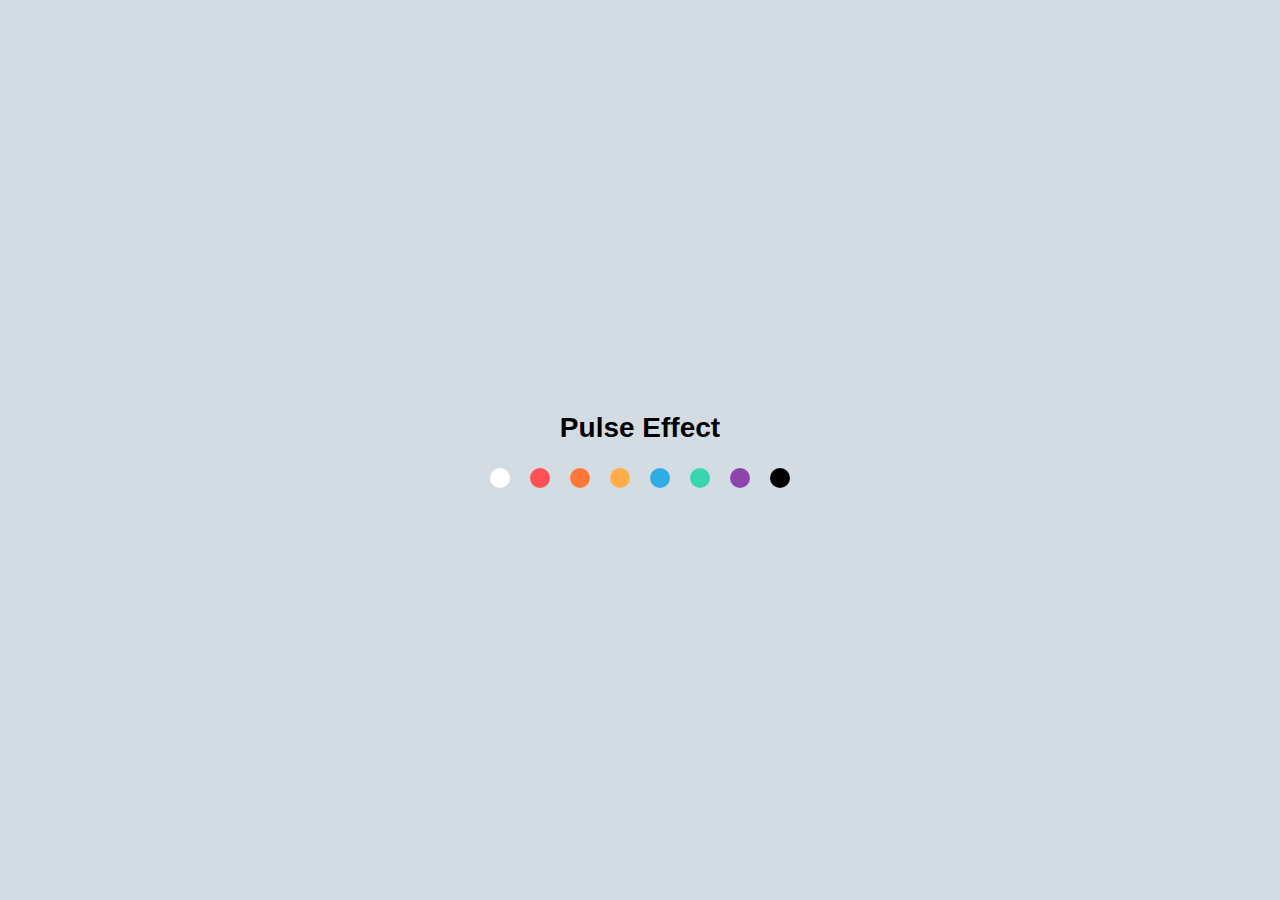
<file: ДЗ 2/index.html>
<!DOCTYPE html>
<html lang="uk">

<head>
    <meta charset="UTF-8">
    <title>Pulse</title>
    <link rel="stylesheet" href="./style.css">
</head>

<body>

<div class="conteiner">
   <div class="effect">Pulse Effect</div>
    <div class="colors">
        <div class="color-white"></div>
        <div class="color-red"></div>
        <div class="color-orange"></div>
        <div class="color-yellow"></div>
        <div class="color-blue"></div>
        <div class="color-green"></div>
        <div class="color-violet"></div>
        <div class="color-black"></div>
    </div>
</div>


</body>

</html>
</file>
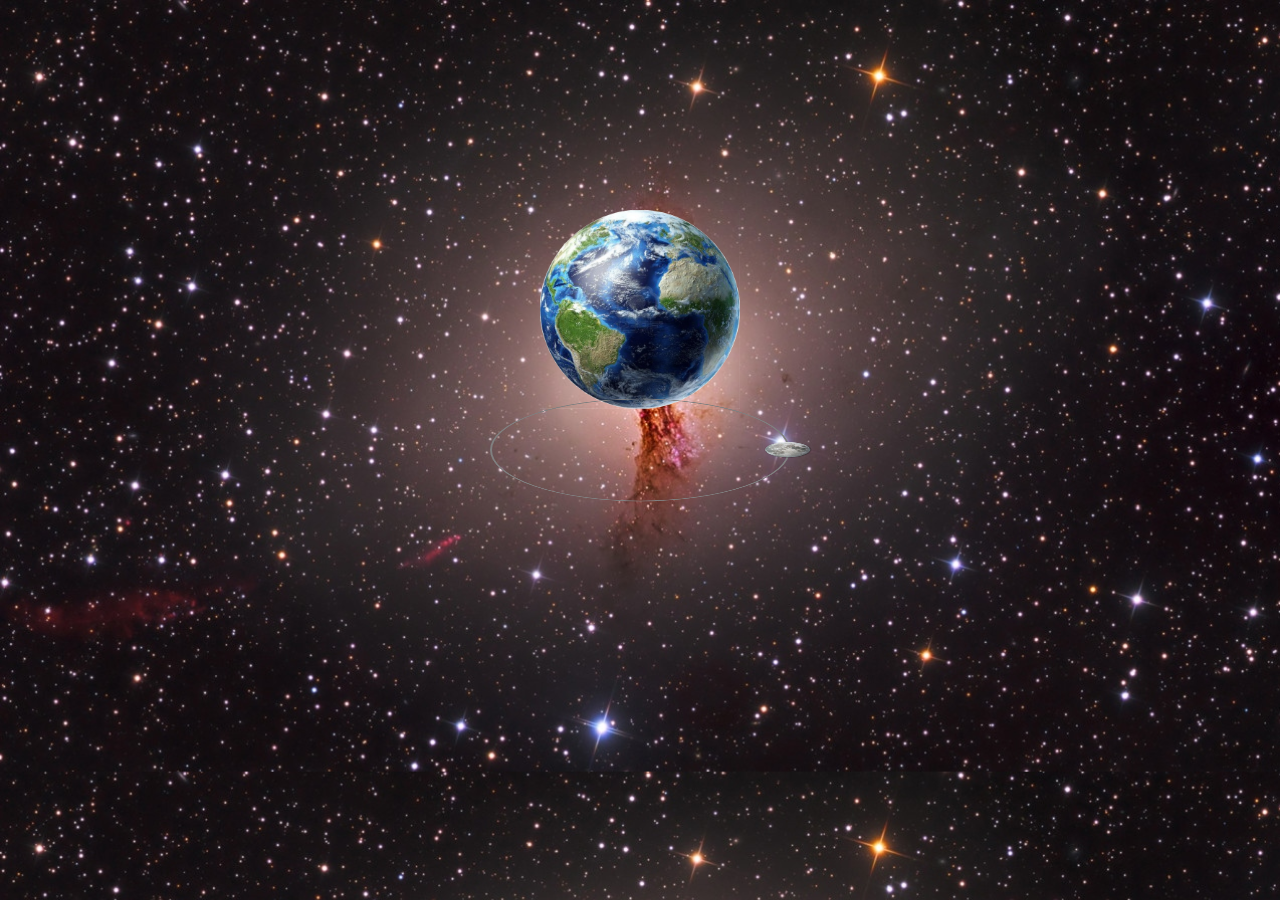
<file: ДЗ 3/index.html>
<!DOCTYPE html>
<html lang="uk">

<head>
    <meta charset="UTF-8">
    <title>Moon</title>
    <link rel="stylesheet" href="./style.css">
</head>

<body>

    <div class="conteiner1"></div>
    <div class="conteiner2"></div>
    <div class="circle">
        <div class="moon"></div>
    </div>





</body></html>
</file>
<file: ДЗ 2/style.css>
* {
    margin: 0;
    padding: 0;
    -webkit-box-sizing: border-box;
            box-sizing: border-box;
}

body {
    background: #d3dce3;
}

.conteiner {
    width: 300px;
    height: 100px;
    position: absolute;
    top: 0;
    left: 0;
    right: 0;
    bottom: 0;
    margin: auto;
    display: -webkit-box;
    display: -ms-flexbox;
    display: flex;
    -ms-flex-pack: distribute;
        justify-content: space-around;
    -webkit-box-align: center;
        -ms-flex-align: center;
            align-items: center;
    -webkit-box-orient: vertical;
    -webkit-box-direction: normal;
        -ms-flex-direction: column;
            flex-direction: column;
}

.effect {
    font-size: 28px;
    font-family: sans-serif;
    font-weight: bold;

}

.colors {
    width: 100%;
    display: -webkit-box;
    display: -ms-flexbox;
    display: flex;
    -webkit-box-pack: justify;
        -ms-flex-pack: justify;
            justify-content: space-between;
}

.color-white {
    width: 20px;
    height: 20px;
    background: white;
    border-radius: 50%;
    -webkit-animation: pulse-white 2s infinite;
            animation: pulse-white 2s infinite;
}

.color-red {
    width: 20px;
    height: 20px;
    background: #ff5153;
    border-radius: 50%;
    -webkit-animation: pulse-red 2s infinite;
            animation: pulse-red 2s infinite;
}

.color-orange {
    width: 20px;
    height: 20px;
    background: #ff7837;
    border-radius: 50%;
    -webkit-animation: pulse-orange 2s infinite;
            animation: pulse-orange 2s infinite;
}

.color-yellow {
    width: 20px;
    height: 20px;
    background: #ffac49;
    border-radius: 50%;
    -webkit-animation: pulse-yellow 2s infinite;
            animation: pulse-yellow 2s infinite;
}

.color-blue {
    width: 20px;
    height: 20px;
    background: #31ade3;
    border-radius: 50%;
    -webkit-animation: pulse-blue 2s infinite;
            animation: pulse-blue 2s infinite;
}

.color-green {
    width: 20px;
    height: 20px;
    background: #39d5b0;
    border-radius: 50%;
    -webkit-animation: pulse-green 2s infinite;
            animation: pulse-green 2s infinite;
}

.color-violet {
    width: 20px;
    height: 20px;
    background: #8d45ab;
    border-radius: 50%;
    -webkit-animation: pulse-violet 2s infinite;
            animation: pulse-violet 2s infinite;
}


.color-black {
    width: 20px;
    height: 20px;
    border-radius: 50%;
    background: #000;
    -webkit-animation: pulse-black 2s infinite;
            animation: pulse-black 2s infinite;
}

@-webkit-keyframes pulse-white {
    0% {
        -webkit-box-shadow: 0 0 0 0 rgba(255, 255, 255, 1);
                box-shadow: 0 0 0 0 rgba(255, 255, 255, 1);
    }

    70% {
        -webkit-box-shadow: 0 0 0 10px rgba(255, 255, 255, 0);
                box-shadow: 0 0 0 10px rgba(255, 255, 255, 0);
    }

    100% {
        -webkit-box-shadow: 0 0 0 0 rgba(255, 255, 255, 0);
                box-shadow: 0 0 0 0 rgba(255, 255, 255, 0);
    }
}

@keyframes pulse-white {
    0% {
        -webkit-box-shadow: 0 0 0 0 rgba(255, 255, 255, 1);
                box-shadow: 0 0 0 0 rgba(255, 255, 255, 1);
    }

    70% {
        -webkit-box-shadow: 0 0 0 10px rgba(255, 255, 255, 0);
                box-shadow: 0 0 0 10px rgba(255, 255, 255, 0);
    }

    100% {
        -webkit-box-shadow: 0 0 0 0 rgba(255, 255, 255, 0);
                box-shadow: 0 0 0 0 rgba(255, 255, 255, 0);
    }
}

@-webkit-keyframes pulse-red {
    0% {
        -webkit-box-shadow: 0 0 0 0 rgba(255, 81, 83, 1);
                box-shadow: 0 0 0 0 rgba(255, 81, 83, 1);
    }

    70% {
        -webkit-box-shadow: 0 0 0 10px rgba(255, 81, 83, 0);
                box-shadow: 0 0 0 10px rgba(255, 81, 83, 0);
    }

    100% {
        -webkit-box-shadow: 0 0 0 0 rgba(255, 81, 83, 0);
                box-shadow: 0 0 0 0 rgba(255, 81, 83, 0);
    }
}

@keyframes pulse-red {
    0% {
        -webkit-box-shadow: 0 0 0 0 rgba(255, 81, 83, 1);
                box-shadow: 0 0 0 0 rgba(255, 81, 83, 1);
    }

    70% {
        -webkit-box-shadow: 0 0 0 10px rgba(255, 81, 83, 0);
                box-shadow: 0 0 0 10px rgba(255, 81, 83, 0);
    }

    100% {
        -webkit-box-shadow: 0 0 0 0 rgba(255, 81, 83, 0);
                box-shadow: 0 0 0 0 rgba(255, 81, 83, 0);
    }
}

@-webkit-keyframes pulse-orange {
    0% {
        -webkit-box-shadow: 0 0 0 0 rgba(255, 120, 55, 1);
                box-shadow: 0 0 0 0 rgba(255, 120, 55, 1);
    }

    70% {
        -webkit-box-shadow: 0 0 0 10px rgba(255, 120, 55, 0);
                box-shadow: 0 0 0 10px rgba(255, 120, 55, 0);
    }

    100% {
        -webkit-box-shadow: 0 0 0 0 rgba(255, 120, 55, 0);
                box-shadow: 0 0 0 0 rgba(255, 120, 55, 0);
    }
}

@keyframes pulse-orange {
    0% {
        -webkit-box-shadow: 0 0 0 0 rgba(255, 120, 55, 1);
                box-shadow: 0 0 0 0 rgba(255, 120, 55, 1);
    }

    70% {
        -webkit-box-shadow: 0 0 0 10px rgba(255, 120, 55, 0);
                box-shadow: 0 0 0 10px rgba(255, 120, 55, 0);
    }

    100% {
        -webkit-box-shadow: 0 0 0 0 rgba(255, 120, 55, 0);
                box-shadow: 0 0 0 0 rgba(255, 120, 55, 0);
    }
}

@-webkit-keyframes pulse-yellow {
    0% {
        -webkit-box-shadow: 0 0 0 0 rgba(255, 172, 73, 1);
                box-shadow: 0 0 0 0 rgba(255, 172, 73, 1);
    }

    70% {
        -webkit-box-shadow: 0 0 0 10px rgba(255, 172, 73, 0);
                box-shadow: 0 0 0 10px rgba(255, 172, 73, 0);
    }

    100% {
        -webkit-box-shadow: 0 0 0 0 rgba(255, 172, 73, 0);
                box-shadow: 0 0 0 0 rgba(255, 172, 73, 0);
    }
}

@keyframes pulse-yellow {
    0% {
        -webkit-box-shadow: 0 0 0 0 rgba(255, 172, 73, 1);
                box-shadow: 0 0 0 0 rgba(255, 172, 73, 1);
    }

    70% {
        -webkit-box-shadow: 0 0 0 10px rgba(255, 172, 73, 0);
                box-shadow: 0 0 0 10px rgba(255, 172, 73, 0);
    }

    100% {
        -webkit-box-shadow: 0 0 0 0 rgba(255, 172, 73, 0);
                box-shadow: 0 0 0 0 rgba(255, 172, 73, 0);
    }
}

@-webkit-keyframes pulse-blue {
    0% {
        -webkit-box-shadow: 0 0 0 0 rgba(49, 173, 227, 1);
                box-shadow: 0 0 0 0 rgba(49, 173, 227, 1);
    }

    70% {
        -webkit-box-shadow: 0 0 0 10px rgba(49, 173, 227, 0);
                box-shadow: 0 0 0 10px rgba(49, 173, 227, 0);
    }

    100% {
        -webkit-box-shadow: 0 0 0 0 rgba(49, 173, 227, 0);
                box-shadow: 0 0 0 0 rgba(49, 173, 227, 0);
    }
}

@keyframes pulse-blue {
    0% {
        -webkit-box-shadow: 0 0 0 0 rgba(49, 173, 227, 1);
                box-shadow: 0 0 0 0 rgba(49, 173, 227, 1);
    }

    70% {
        -webkit-box-shadow: 0 0 0 10px rgba(49, 173, 227, 0);
                box-shadow: 0 0 0 10px rgba(49, 173, 227, 0);
    }

    100% {
        -webkit-box-shadow: 0 0 0 0 rgba(49, 173, 227, 0);
                box-shadow: 0 0 0 0 rgba(49, 173, 227, 0);
    }
}

@-webkit-keyframes pulse-green {
    0% {
        -webkit-box-shadow: 0 0 0 0 rgba(57, 213, 176, 1);
                box-shadow: 0 0 0 0 rgba(57, 213, 176, 1);
    }

    70% {
        -webkit-box-shadow: 0 0 0 10px rgba(57, 213, 176, 0);
                box-shadow: 0 0 0 10px rgba(57, 213, 176, 0);
    }

    100% {
        -webkit-box-shadow: 0 0 0 0 rgba(57, 213, 176, 0);
                box-shadow: 0 0 0 0 rgba(57, 213, 176, 0);
    }
}

@keyframes pulse-green {
    0% {
        -webkit-box-shadow: 0 0 0 0 rgba(57, 213, 176, 1);
                box-shadow: 0 0 0 0 rgba(57, 213, 176, 1);
    }

    70% {
        -webkit-box-shadow: 0 0 0 10px rgba(57, 213, 176, 0);
                box-shadow: 0 0 0 10px rgba(57, 213, 176, 0);
    }

    100% {
        -webkit-box-shadow: 0 0 0 0 rgba(57, 213, 176, 0);
                box-shadow: 0 0 0 0 rgba(57, 213, 176, 0);
    }
}

@-webkit-keyframes pulse-violet {
    0% {
        -webkit-box-shadow: 0 0 0 0 rgba(141, 69, 171, 1);
                box-shadow: 0 0 0 0 rgba(141, 69, 171, 1);
    }

    70% {
        -webkit-box-shadow: 0 0 0 10px rgba(141, 69, 171, 0);
                box-shadow: 0 0 0 10px rgba(141, 69, 171, 0);
    }

    100% {
        -webkit-box-shadow: 0 0 0 0 rgba(141, 69, 171, 0);
                box-shadow: 0 0 0 0 rgba(141, 69, 171, 0);
    }
}

@keyframes pulse-violet {
    0% {
        -webkit-box-shadow: 0 0 0 0 rgba(141, 69, 171, 1);
                box-shadow: 0 0 0 0 rgba(141, 69, 171, 1);
    }

    70% {
        -webkit-box-shadow: 0 0 0 10px rgba(141, 69, 171, 0);
                box-shadow: 0 0 0 10px rgba(141, 69, 171, 0);
    }

    100% {
        -webkit-box-shadow: 0 0 0 0 rgba(141, 69, 171, 0);
                box-shadow: 0 0 0 0 rgba(141, 69, 171, 0);
    }
}

@-webkit-keyframes pulse-black {
    0% {
        -webkit-box-shadow: 0 0 0 0 rgba(0, 0, 0, 1);
                box-shadow: 0 0 0 0 rgba(0, 0, 0, 1);
    }

    70% {
        -webkit-box-shadow: 0 0 0 10px rgba(0, 0, 0, 0);
                box-shadow: 0 0 0 10px rgba(0, 0, 0, 0);
    }

    100% {
        -webkit-box-shadow: 0 0 0 0 rgba(0, 0, 0, 0);
                box-shadow: 0 0 0 0 rgba(0, 0, 0, 0);
    }
}

@keyframes pulse-black {
    0% {
        -webkit-box-shadow: 0 0 0 0 rgba(0, 0, 0, 1);
                box-shadow: 0 0 0 0 rgba(0, 0, 0, 1);
    }

    70% {
        -webkit-box-shadow: 0 0 0 10px rgba(0, 0, 0, 0);
                box-shadow: 0 0 0 10px rgba(0, 0, 0, 0);
    }

    100% {
        -webkit-box-shadow: 0 0 0 0 rgba(0, 0, 0, 0);
                box-shadow: 0 0 0 0 rgba(0, 0, 0, 0);
    }
}
</file>
<file: ДЗ 3/style.css>
* {
    margin: 0;
    padding: 0;
    -webkit-box-sizing: border-box;
            box-sizing: border-box;
}

body {
    background: url(./images/space.jpg);
    background-size: cover;
    display: -webkit-box;
    display: -ms-flexbox;
    display: flex;
    -webkit-box-pack: center;
        -ms-flex-pack: center;
            justify-content: center;
    -webkit-box-orient: vertical;
    -webkit-box-direction: normal;
        -ms-flex-direction: column;
            flex-direction: column;
    -webkit-box-align: center;
        -ms-flex-align: center;
            align-items: center;
    
}

.conteiner1{
    background: url(./images/earth1.png) no-repeat;
    background-size: 100%;
    width: 200px;
    height: 100px;
    position: relative;
    -ms-flex-item-align: center;
        -ms-grid-row-align: center;
        align-self: center;
    top: 210px;
    z-index: 3;
}

.conteiner2{
    background: url(./images/earth2.png) no-repeat;
    background-size: 100%;
    width: 200px;
    height: 100px;
    position: relative;
    top: 210px;
    z-index: 1;
}

.circle{
    z-index: 2;
    width: 300px;
    height: 300px;
    border-radius: 50%;
    border: 2px solid grey;
    position: absolute;
    left: 0;
    top: 0;
    right: 0;
    bottom: 0;
    margin: auto;
    -webkit-transform-style: preserve-3d;
            transform-style: preserve-3d;
    -webkit-transform: rotateX(70deg);
            transform: rotateX(70deg);
}

.moon{
    background: url(./images/moon.png) no-repeat;
    background-size: 100%;
    border-radius: 50%;
    height: 50px;
    width: 50px;
    position: absolute;
    left: 0;
    top: 0;
    right: 0;
    bottom: 0;
    margin: auto;
    -webkit-animation: run linear infinite;
            animation: run linear infinite;
    -webkit-animation-duration: 5s;
            animation-duration: 5s;
    -webkit-transform-style: preserve-3d;
            transform-style: preserve-3d;
    -webkit-transform: rotateZ(0deg) translate(148px);
        -ms-transform: rotate(0deg) translate(148px);
            transform: rotateZ(0deg) translate(148px);
}

.circle::before{
    -webkit-transform: rotate(180deg) translate(148px);
        -ms-transform: rotate(180deg) translate(148px);
            transform: rotate(180deg) translate(148px);
    z-index: 5;
}


@-webkit-keyframes run{
    
    100%{
        -webkit-transform: rotateZ(360deg) translate(148px);
                transform: rotateZ(360deg) translate(148px);
    }
}


@keyframes run{
    
    100%{
        -webkit-transform: rotateZ(360deg) translate(148px);
                transform: rotateZ(360deg) translate(148px);
    }
}
</file>
